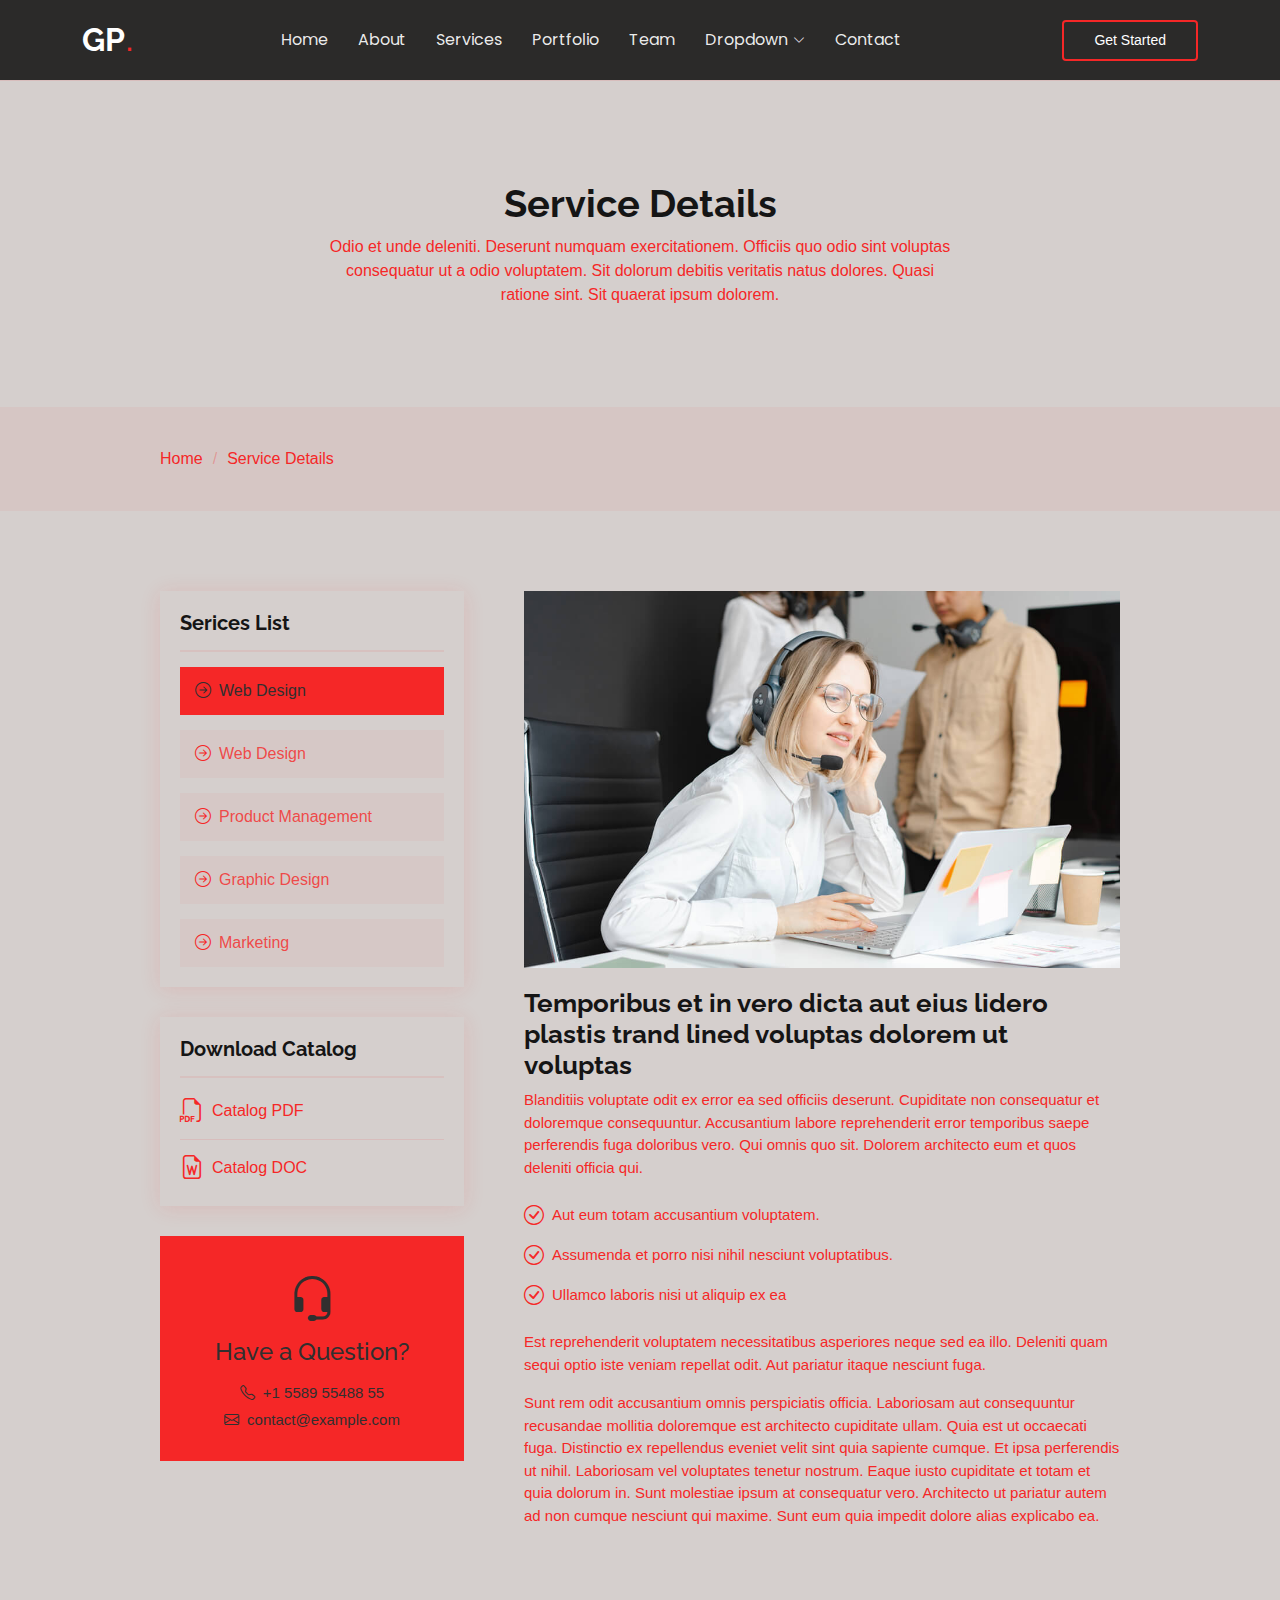
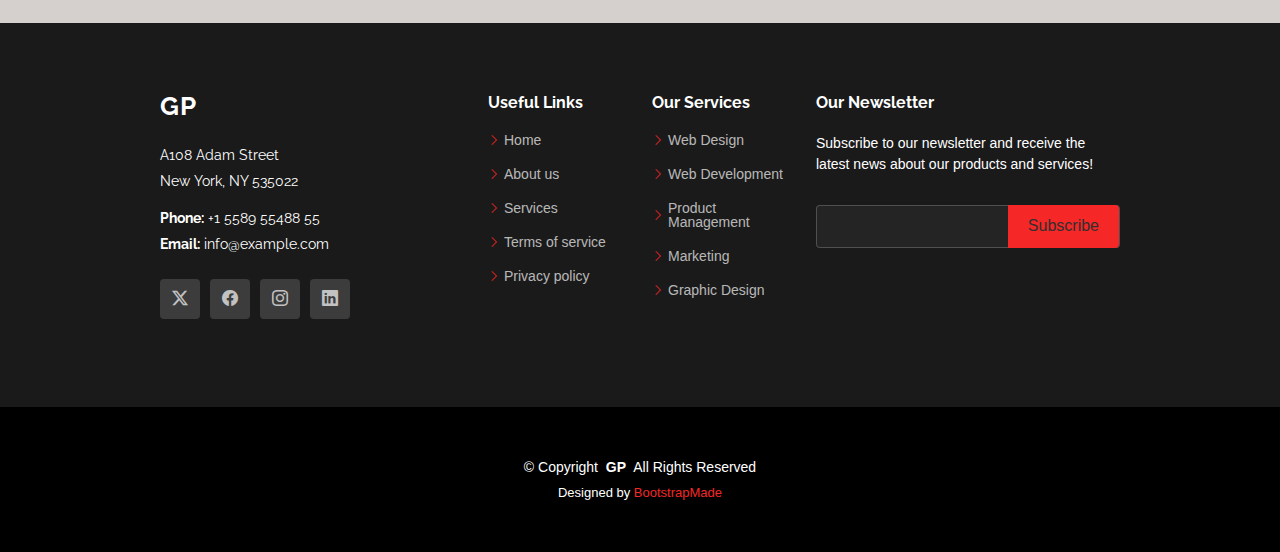
<file: service-details.html>
<!DOCTYPE html>
<html lang="en">

<head>
  <meta charset="utf-8">
  <meta content="width=device-width, initial-scale=1.0" name="viewport">
  <title>Service Details - Gp Bootstrap Template</title>
  <meta content="" name="description">
  <meta content="" name="keywords">

  <!-- Favicons -->
  <link href="assets/img/favicon.png" rel="icon">
  <link href="assets/img/apple-touch-icon.png" rel="apple-touch-icon">

  <!-- Fonts -->
  <link href="https://fonts.googleapis.com" rel="preconnect">
  <link href="https://fonts.gstatic.com" rel="preconnect" crossorigin>
  <link href="https://fonts.googleapis.com/css2?family=Roboto:ital,wght@0,100;0,300;0,400;0,500;0,700;0,900;1,100;1,300;1,400;1,500;1,700;1,900&family=Poppins:ital,wght@0,100;0,200;0,300;0,400;0,500;0,600;0,700;0,800;0,900;1,100;1,200;1,300;1,400;1,500;1,600;1,700;1,800;1,900&family=Raleway:ital,wght@0,100;0,200;0,300;0,400;0,500;0,600;0,700;0,800;0,900;1,100;1,200;1,300;1,400;1,500;1,600;1,700;1,800;1,900&display=swap" rel="stylesheet">

  <!-- Vendor CSS Files -->
  <link href="assets/vendor/bootstrap/css/bootstrap.min.css" rel="stylesheet">
  <link href="assets/vendor/bootstrap-icons/bootstrap-icons.css" rel="stylesheet">
  <link href="assets/vendor/aos/aos.css" rel="stylesheet">
  <link href="assets/vendor/swiper/swiper-bundle.min.css" rel="stylesheet">
  <link href="assets/vendor/glightbox/css/glightbox.min.css" rel="stylesheet">

  <!-- Main CSS File -->
  <link href="assets/css/main.css" rel="stylesheet">

  <!-- =======================================================
  * Template Name: Gp
  * Template URL: https://bootstrapmade.com/gp-free-multipurpose-html-bootstrap-template/
  * Updated: Jun 02 2024 with Bootstrap v5.3.3
  * Author: BootstrapMade.com
  * License: https://bootstrapmade.com/license/
  ======================================================== -->
</head>

<body class="service-details-page">

  <header id="header" class="header d-flex align-items-center position-relative">
    <div class="container-fluid container-xl position-relative d-flex align-items-center justify-content-between">

      <a href="index.html" class="logo d-flex align-items-center me-auto me-lg-0">
        <!-- Uncomment the line below if you also wish to use an image logo -->
        <!-- <img src="assets/img/logo.png" alt=""> -->
        <h1 class="sitename">GP</h1>
        <span>.</span>
      </a>

      <nav id="navmenu" class="navmenu">
        <ul>
          <li><a href="#hero" class="">Home<br></a></li>
          <li><a href="#about">About</a></li>
          <li><a href="#services">Services</a></li>
          <li><a href="#portfolio">Portfolio</a></li>
          <li><a href="#team">Team</a></li>
          <li class="dropdown"><a href="#"><span>Dropdown</span> <i class="bi bi-chevron-down toggle-dropdown"></i></a>
            <ul>
              <li><a href="#">Dropdown 1</a></li>
              <li class="dropdown"><a href="#"><span>Deep Dropdown</span> <i class="bi bi-chevron-down toggle-dropdown"></i></a>
                <ul>
                  <li><a href="#">Deep Dropdown 1</a></li>
                  <li><a href="#">Deep Dropdown 2</a></li>
                  <li><a href="#">Deep Dropdown 3</a></li>
                  <li><a href="#">Deep Dropdown 4</a></li>
                  <li><a href="#">Deep Dropdown 5</a></li>
                </ul>
              </li>
              <li><a href="#">Dropdown 2</a></li>
              <li><a href="#">Dropdown 3</a></li>
              <li><a href="#">Dropdown 4</a></li>
            </ul>
          </li>
          <li><a href="#contact">Contact</a></li>
        </ul>
        <i class="mobile-nav-toggle d-xl-none bi bi-list"></i>
      </nav>

      <a class="btn-getstarted" href="index.html#about">Get Started</a>

    </div>
  </header>

  <main class="main">

    <!-- Page Title -->
    <div class="page-title" data-aos="fade">
      <div class="heading">
        <div class="container">
          <div class="row d-flex justify-content-center text-center">
            <div class="col-lg-8">
              <h1>Service Details</h1>
              <p class="mb-0">Odio et unde deleniti. Deserunt numquam exercitationem. Officiis quo odio sint voluptas consequatur ut a odio voluptatem. Sit dolorum debitis veritatis natus dolores. Quasi ratione sint. Sit quaerat ipsum dolorem.</p>
            </div>
          </div>
        </div>
      </div>
      <nav class="breadcrumbs">
        <div class="container">
          <ol>
            <li><a href="index.html">Home</a></li>
            <li class="current">Service Details</li>
          </ol>
        </div>
      </nav>
    </div><!-- End Page Title -->

    <!-- Service Details Section -->
    <section id="service-details" class="service-details section">

      <div class="container">

        <div class="row gy-5">

          <div class="col-lg-4" data-aos="fade-up" data-aos-delay="100">

            <div class="service-box">
              <h4>Serices List</h4>
              <div class="services-list">
                <a href="#" class="active"><i class="bi bi-arrow-right-circle"></i><span>Web Design</span></a>
                <a href="#"><i class="bi bi-arrow-right-circle"></i><span>Web Design</span></a>
                <a href="#"><i class="bi bi-arrow-right-circle"></i><span>Product Management</span></a>
                <a href="#"><i class="bi bi-arrow-right-circle"></i><span>Graphic Design</span></a>
                <a href="#"><i class="bi bi-arrow-right-circle"></i><span>Marketing</span></a>
              </div>
            </div><!-- End Services List -->

            <div class="service-box">
              <h4>Download Catalog</h4>
              <div class="download-catalog">
                <a href="#"><i class="bi bi-filetype-pdf"></i><span>Catalog PDF</span></a>
                <a href="#"><i class="bi bi-file-earmark-word"></i><span>Catalog DOC</span></a>
              </div>
            </div><!-- End Services List -->

            <div class="help-box d-flex flex-column justify-content-center align-items-center">
              <i class="bi bi-headset help-icon"></i>
              <h4>Have a Question?</h4>
              <p class="d-flex align-items-center mt-2 mb-0"><i class="bi bi-telephone me-2"></i> <span>+1 5589 55488 55</span></p>
              <p class="d-flex align-items-center mt-1 mb-0"><i class="bi bi-envelope me-2"></i> <a href="mailto:contact@example.com">contact@example.com</a></p>
            </div>

          </div>

          <div class="col-lg-8 ps-lg-5" data-aos="fade-up" data-aos-delay="200">
            <img src="assets/img/services.jpg" alt="" class="img-fluid services-img">
            <h3>Temporibus et in vero dicta aut eius lidero plastis trand lined voluptas dolorem ut voluptas</h3>
            <p>
              Blanditiis voluptate odit ex error ea sed officiis deserunt. Cupiditate non consequatur et doloremque consequuntur. Accusantium labore reprehenderit error temporibus saepe perferendis fuga doloribus vero. Qui omnis quo sit. Dolorem architecto eum et quos deleniti officia qui.
            </p>
            <ul>
              <li><i class="bi bi-check-circle"></i> <span>Aut eum totam accusantium voluptatem.</span></li>
              <li><i class="bi bi-check-circle"></i> <span>Assumenda et porro nisi nihil nesciunt voluptatibus.</span></li>
              <li><i class="bi bi-check-circle"></i> <span>Ullamco laboris nisi ut aliquip ex ea</span></li>
            </ul>
            <p>
              Est reprehenderit voluptatem necessitatibus asperiores neque sed ea illo. Deleniti quam sequi optio iste veniam repellat odit. Aut pariatur itaque nesciunt fuga.
            </p>
            <p>
              Sunt rem odit accusantium omnis perspiciatis officia. Laboriosam aut consequuntur recusandae mollitia doloremque est architecto cupiditate ullam. Quia est ut occaecati fuga. Distinctio ex repellendus eveniet velit sint quia sapiente cumque. Et ipsa perferendis ut nihil. Laboriosam vel voluptates tenetur nostrum. Eaque iusto cupiditate et totam et quia dolorum in. Sunt molestiae ipsum at consequatur vero. Architecto ut pariatur autem ad non cumque nesciunt qui maxime. Sunt eum quia impedit dolore alias explicabo ea.
            </p>
          </div>

        </div>

      </div>

    </section><!-- /Service Details Section -->

  </main>

  <footer id="footer" class="footer">

    <div class="footer-top">
      <div class="container">
        <div class="row gy-4">
          <div class="col-lg-4 col-md-6 footer-about">
            <a href="index.html" class="logo d-flex align-items-center">
              <span class="sitename">GP</span>
            </a>
            <div class="footer-contact pt-3">
              <p>A108 Adam Street</p>
              <p>New York, NY 535022</p>
              <p class="mt-3"><strong>Phone:</strong> <span>+1 5589 55488 55</span></p>
              <p><strong>Email:</strong> <span>info@example.com</span></p>
            </div>
            <div class="social-links d-flex mt-4">
              <a href=""><i class="bi bi-twitter-x"></i></a>
              <a href=""><i class="bi bi-facebook"></i></a>
              <a href=""><i class="bi bi-instagram"></i></a>
              <a href=""><i class="bi bi-linkedin"></i></a>
            </div>
          </div>

          <div class="col-lg-2 col-md-3 footer-links">
            <h4>Useful Links</h4>
            <ul>
              <li><i class="bi bi-chevron-right"></i> <a href="#"> Home</a></li>
              <li><i class="bi bi-chevron-right"></i> <a href="#"> About us</a></li>
              <li><i class="bi bi-chevron-right"></i> <a href="#"> Services</a></li>
              <li><i class="bi bi-chevron-right"></i> <a href="#"> Terms of service</a></li>
              <li><i class="bi bi-chevron-right"></i> <a href="#"> Privacy policy</a></li>
            </ul>
          </div>

          <div class="col-lg-2 col-md-3 footer-links">
            <h4>Our Services</h4>
            <ul>
              <li><i class="bi bi-chevron-right"></i> <a href="#"> Web Design</a></li>
              <li><i class="bi bi-chevron-right"></i> <a href="#"> Web Development</a></li>
              <li><i class="bi bi-chevron-right"></i> <a href="#"> Product Management</a></li>
              <li><i class="bi bi-chevron-right"></i> <a href="#"> Marketing</a></li>
              <li><i class="bi bi-chevron-right"></i> <a href="#"> Graphic Design</a></li>
            </ul>
          </div>

          <div class="col-lg-4 col-md-12 footer-newsletter">
            <h4>Our Newsletter</h4>
            <p>Subscribe to our newsletter and receive the latest news about our products and services!</p>
            <form action="forms/newsletter.php" method="post" class="php-email-form">
              <div class="newsletter-form"><input type="email" name="email"><input type="submit" value="Subscribe"></div>
              <div class="loading">Loading</div>
              <div class="error-message"></div>
              <div class="sent-message">Your subscription request has been sent. Thank you!</div>
            </form>
          </div>

        </div>
      </div>
    </div>

    <div class="copyright">
      <div class="container text-center">
        <p>© <span>Copyright</span> <strong class="px-1 sitename">GP</strong> <span>All Rights Reserved</span></p>
        <div class="credits">
          <!-- All the links in the footer should remain intact. -->
          <!-- You can delete the links only if you've purchased the pro version. -->
          <!-- Licensing information: https://bootstrapmade.com/license/ -->
          <!-- Purchase the pro version with working PHP/AJAX contact form: [buy-url] -->
          Designed by <a href="https://bootstrapmade.com/">BootstrapMade</a>
        </div>
      </div>
    </div>

  </footer>

  <!-- Scroll Top -->
  <a href="#" id="scroll-top" class="scroll-top d-flex align-items-center justify-content-center"><i class="bi bi-arrow-up-short"></i></a>

  <!-- Preloader -->
  <div id="preloader"></div>

  <!-- Vendor JS Files -->
  <script src="assets/vendor/bootstrap/js/bootstrap.bundle.min.js"></script>
  <script src="assets/vendor/php-email-form/validate.js"></script>
  <script src="assets/vendor/aos/aos.js"></script>
  <script src="assets/vendor/swiper/swiper-bundle.min.js"></script>
  <script src="assets/vendor/glightbox/js/glightbox.min.js"></script>
  <script src="assets/vendor/imagesloaded/imagesloaded.pkgd.min.js"></script>
  <script src="assets/vendor/isotope-layout/isotope.pkgd.min.js"></script>
  <script src="assets/vendor/purecounter/purecounter_vanilla.js"></script>

  <!-- Main JS File -->
  <script src="assets/js/main.js"></script>

</body>

</html>
</file>
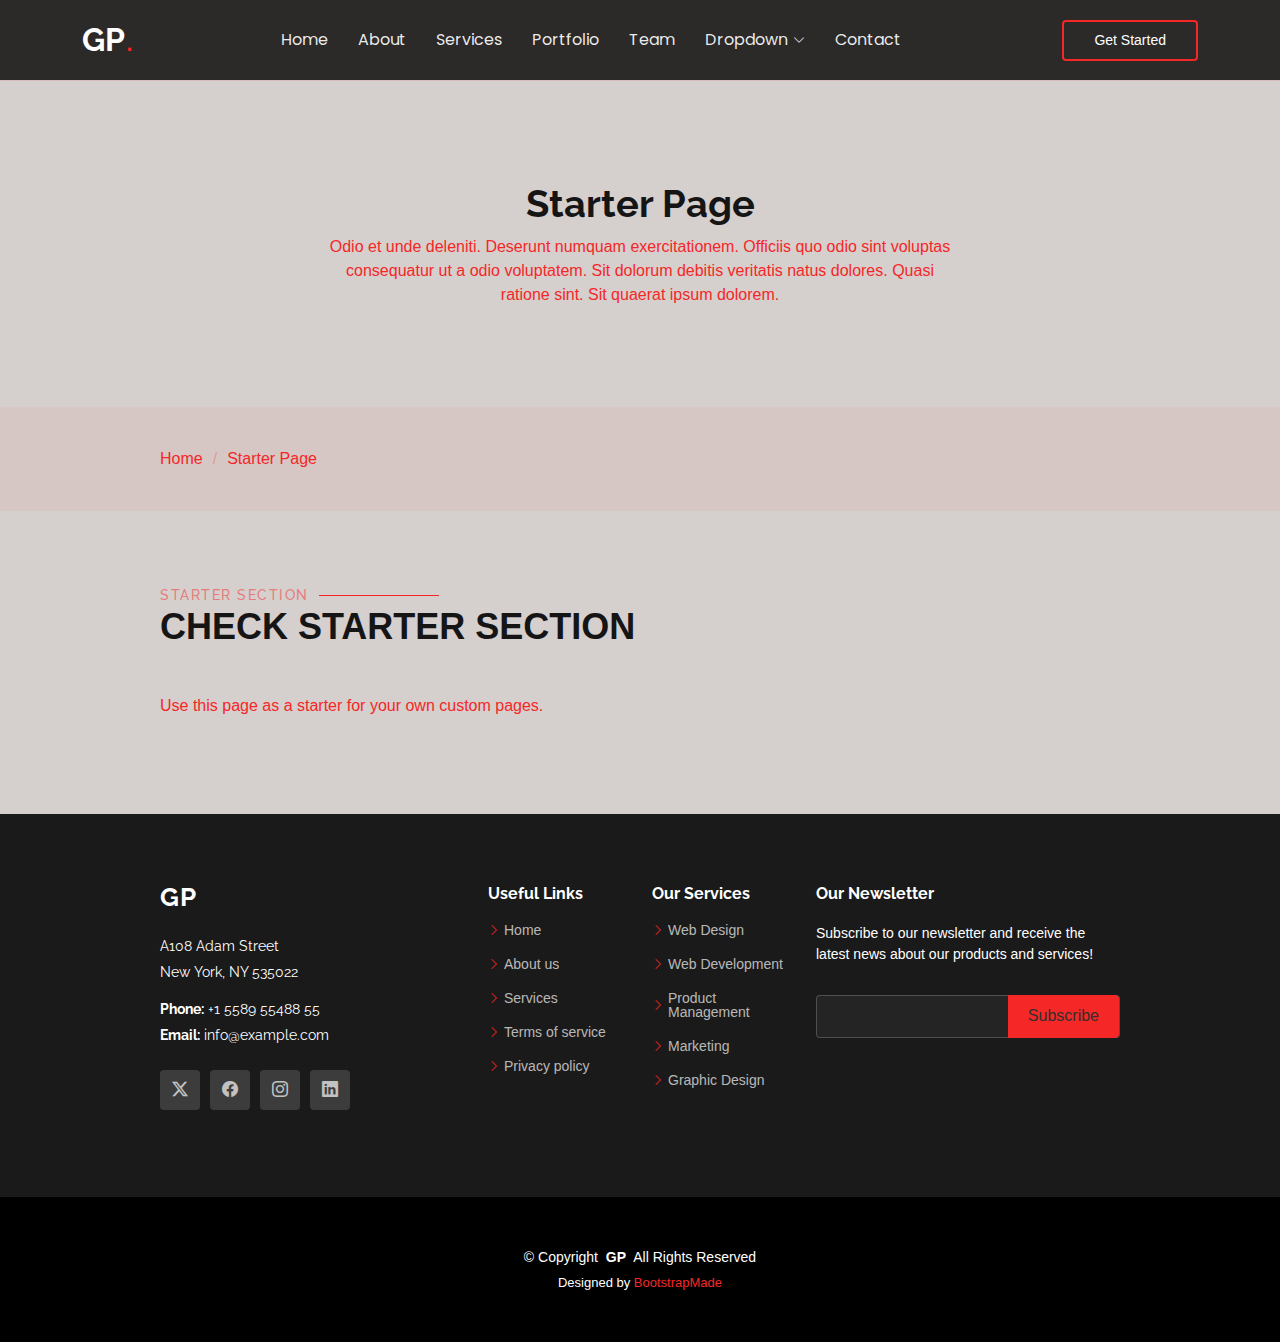
<file: starter-page.html>
<!DOCTYPE html>
<html lang="en">

<head>
  <meta charset="utf-8">
  <meta content="width=device-width, initial-scale=1.0" name="viewport">
  <title>Starter Page - Gp Bootstrap Template</title>
  <meta content="" name="description">
  <meta content="" name="keywords">

  <!-- Favicons -->
  <link href="assets/img/favicon.png" rel="icon">
  <link href="assets/img/apple-touch-icon.png" rel="apple-touch-icon">

  <!-- Fonts -->
  <link href="https://fonts.googleapis.com" rel="preconnect">
  <link href="https://fonts.gstatic.com" rel="preconnect" crossorigin>
  <link href="https://fonts.googleapis.com/css2?family=Roboto:ital,wght@0,100;0,300;0,400;0,500;0,700;0,900;1,100;1,300;1,400;1,500;1,700;1,900&family=Poppins:ital,wght@0,100;0,200;0,300;0,400;0,500;0,600;0,700;0,800;0,900;1,100;1,200;1,300;1,400;1,500;1,600;1,700;1,800;1,900&family=Raleway:ital,wght@0,100;0,200;0,300;0,400;0,500;0,600;0,700;0,800;0,900;1,100;1,200;1,300;1,400;1,500;1,600;1,700;1,800;1,900&display=swap" rel="stylesheet">

  <!-- Vendor CSS Files -->
  <link href="assets/vendor/bootstrap/css/bootstrap.min.css" rel="stylesheet">
  <link href="assets/vendor/bootstrap-icons/bootstrap-icons.css" rel="stylesheet">
  <link href="assets/vendor/aos/aos.css" rel="stylesheet">
  <link href="assets/vendor/swiper/swiper-bundle.min.css" rel="stylesheet">
  <link href="assets/vendor/glightbox/css/glightbox.min.css" rel="stylesheet">

  <!-- Main CSS File -->
  <link href="assets/css/main.css" rel="stylesheet">

  <!-- =======================================================
  * Template Name: Gp
  * Template URL: https://bootstrapmade.com/gp-free-multipurpose-html-bootstrap-template/
  * Updated: Jun 02 2024 with Bootstrap v5.3.3
  * Author: BootstrapMade.com
  * License: https://bootstrapmade.com/license/
  ======================================================== -->
</head>

<body class="starter-page-page">

  <header id="header" class="header d-flex align-items-center position-relative">
    <div class="container-fluid container-xl position-relative d-flex align-items-center justify-content-between">

      <a href="index.html" class="logo d-flex align-items-center me-auto me-lg-0">
        <!-- Uncomment the line below if you also wish to use an image logo -->
        <!-- <img src="assets/img/logo.png" alt=""> -->
        <h1 class="sitename">GP</h1>
        <span>.</span>
      </a>

      <nav id="navmenu" class="navmenu">
        <ul>
          <li><a href="#hero" class="">Home<br></a></li>
          <li><a href="#about">About</a></li>
          <li><a href="#services">Services</a></li>
          <li><a href="#portfolio">Portfolio</a></li>
          <li><a href="#team">Team</a></li>
          <li class="dropdown"><a href="#"><span>Dropdown</span> <i class="bi bi-chevron-down toggle-dropdown"></i></a>
            <ul>
              <li><a href="#">Dropdown 1</a></li>
              <li class="dropdown"><a href="#"><span>Deep Dropdown</span> <i class="bi bi-chevron-down toggle-dropdown"></i></a>
                <ul>
                  <li><a href="#">Deep Dropdown 1</a></li>
                  <li><a href="#">Deep Dropdown 2</a></li>
                  <li><a href="#">Deep Dropdown 3</a></li>
                  <li><a href="#">Deep Dropdown 4</a></li>
                  <li><a href="#">Deep Dropdown 5</a></li>
                </ul>
              </li>
              <li><a href="#">Dropdown 2</a></li>
              <li><a href="#">Dropdown 3</a></li>
              <li><a href="#">Dropdown 4</a></li>
            </ul>
          </li>
          <li><a href="#contact">Contact</a></li>
        </ul>
        <i class="mobile-nav-toggle d-xl-none bi bi-list"></i>
      </nav>

      <a class="btn-getstarted" href="index.html#about">Get Started</a>

    </div>
  </header>

  <main class="main">

    <!-- Page Title -->
    <div class="page-title" data-aos="fade">
      <div class="heading">
        <div class="container">
          <div class="row d-flex justify-content-center text-center">
            <div class="col-lg-8">
              <h1>Starter Page</h1>
              <p class="mb-0">Odio et unde deleniti. Deserunt numquam exercitationem. Officiis quo odio sint voluptas consequatur ut a odio voluptatem. Sit dolorum debitis veritatis natus dolores. Quasi ratione sint. Sit quaerat ipsum dolorem.</p>
            </div>
          </div>
        </div>
      </div>
      <nav class="breadcrumbs">
        <div class="container">
          <ol>
            <li><a href="index.html">Home</a></li>
            <li class="current">Starter Page</li>
          </ol>
        </div>
      </nav>
    </div><!-- End Page Title -->

    <!-- Starter Section Section -->
    <section id="starter-section" class="starter-section section">

      <!-- Section Title -->
      <div class="container section-title" data-aos="fade-up">
        <h2>Starter Section</h2>
        <p>Check Starter Section<br></p>
      </div><!-- End Section Title -->

      <div class="container" data-aos="fade-up">
        <p>Use this page as a starter for your own custom pages.</p>
      </div>

    </section><!-- /Starter Section Section -->

  </main>

  <footer id="footer" class="footer">

    <div class="footer-top">
      <div class="container">
        <div class="row gy-4">
          <div class="col-lg-4 col-md-6 footer-about">
            <a href="index.html" class="logo d-flex align-items-center">
              <span class="sitename">GP</span>
            </a>
            <div class="footer-contact pt-3">
              <p>A108 Adam Street</p>
              <p>New York, NY 535022</p>
              <p class="mt-3"><strong>Phone:</strong> <span>+1 5589 55488 55</span></p>
              <p><strong>Email:</strong> <span>info@example.com</span></p>
            </div>
            <div class="social-links d-flex mt-4">
              <a href=""><i class="bi bi-twitter-x"></i></a>
              <a href=""><i class="bi bi-facebook"></i></a>
              <a href=""><i class="bi bi-instagram"></i></a>
              <a href=""><i class="bi bi-linkedin"></i></a>
            </div>
          </div>

          <div class="col-lg-2 col-md-3 footer-links">
            <h4>Useful Links</h4>
            <ul>
              <li><i class="bi bi-chevron-right"></i> <a href="#"> Home</a></li>
              <li><i class="bi bi-chevron-right"></i> <a href="#"> About us</a></li>
              <li><i class="bi bi-chevron-right"></i> <a href="#"> Services</a></li>
              <li><i class="bi bi-chevron-right"></i> <a href="#"> Terms of service</a></li>
              <li><i class="bi bi-chevron-right"></i> <a href="#"> Privacy policy</a></li>
            </ul>
          </div>

          <div class="col-lg-2 col-md-3 footer-links">
            <h4>Our Services</h4>
            <ul>
              <li><i class="bi bi-chevron-right"></i> <a href="#"> Web Design</a></li>
              <li><i class="bi bi-chevron-right"></i> <a href="#"> Web Development</a></li>
              <li><i class="bi bi-chevron-right"></i> <a href="#"> Product Management</a></li>
              <li><i class="bi bi-chevron-right"></i> <a href="#"> Marketing</a></li>
              <li><i class="bi bi-chevron-right"></i> <a href="#"> Graphic Design</a></li>
            </ul>
          </div>

          <div class="col-lg-4 col-md-12 footer-newsletter">
            <h4>Our Newsletter</h4>
            <p>Subscribe to our newsletter and receive the latest news about our products and services!</p>
            <form action="forms/newsletter.php" method="post" class="php-email-form">
              <div class="newsletter-form"><input type="email" name="email"><input type="submit" value="Subscribe"></div>
              <div class="loading">Loading</div>
              <div class="error-message"></div>
              <div class="sent-message">Your subscription request has been sent. Thank you!</div>
            </form>
          </div>

        </div>
      </div>
    </div>

    <div class="copyright">
      <div class="container text-center">
        <p>© <span>Copyright</span> <strong class="px-1 sitename">GP</strong> <span>All Rights Reserved</span></p>
        <div class="credits">
          <!-- All the links in the footer should remain intact. -->
          <!-- You can delete the links only if you've purchased the pro version. -->
          <!-- Licensing information: https://bootstrapmade.com/license/ -->
          <!-- Purchase the pro version with working PHP/AJAX contact form: [buy-url] -->
          Designed by <a href="https://bootstrapmade.com/">BootstrapMade</a>
        </div>
      </div>
    </div>

  </footer>

  <!-- Scroll Top -->
  <a href="#" id="scroll-top" class="scroll-top d-flex align-items-center justify-content-center"><i class="bi bi-arrow-up-short"></i></a>

  <!-- Preloader -->
  <div id="preloader"></div>

  <!-- Vendor JS Files -->
  <script src="assets/vendor/bootstrap/js/bootstrap.bundle.min.js"></script>
  <script src="assets/vendor/php-email-form/validate.js"></script>
  <script src="assets/vendor/aos/aos.js"></script>
  <script src="assets/vendor/swiper/swiper-bundle.min.js"></script>
  <script src="assets/vendor/glightbox/js/glightbox.min.js"></script>
  <script src="assets/vendor/imagesloaded/imagesloaded.pkgd.min.js"></script>
  <script src="assets/vendor/isotope-layout/isotope.pkgd.min.js"></script>
  <script src="assets/vendor/purecounter/purecounter_vanilla.js"></script>

  <!-- Main JS File -->
  <script src="assets/js/main.js"></script>

</body>

</html>
</file>
<file: assets/css/main.css>
:root {
  --default-font: "Roboto", system-ui, -apple-system, "Segoe UI", Roboto, "Helvetica Neue", Arial, "Noto Sans", "Liberation Sans", sans-serif, "Apple Color Emoji", "Segoe UI Emoji", "Segoe UI Symbol", "Noto Color Emoji";
  --heading-font: "Raleway", sans-serif;
  --nav-font: "Poppins", sans-serif;
}

/* Global Colors */
:root {
  /* Background Color - This color is applied to the background of the entire website as well as individual sections. */
  --background-color: #D5CFCD;

  /* Default Color - This is the default color used for the majority of the text content. */
  --default-color: #f52727;

  /* Heading Color - This color is used for titles, headings and secondary elements. */
  --heading-color: #151515;

  /* Accent Color - This is the main accent color that represents your brand on the website. It's used for buttons, links, and other elements that need to stand out. */
  --accent-color: #f52727;

  /* Contrast Color - This is a color used for text when the background color is one of the heading, accent, or default colors. Its purpose is to ensure proper contrast and readability when placed over these more dominant colors. */
  --contrast-color: #312f2f;
}

/* Nav Menu Colors */
:root {
  /* Nav Color - This is the default color of the main navmenu links. */
  --nav-color: rgba(255, 255, 255, 0.905);

  /* Nav Hover Color - This color is applied to main navmenu links when they are hovered over. */
  --nav-hover-color: #f52727;

  /* Nav Dropdown Background Color - This color is used as the background for dropdown boxes that appear when hovering over primary navigation items. */
  --nav-dropdown-background-color: #ffffff;

  /* Nav Dropdown Color - This color is used for navigation links of the dropdown items in the navigation menu. */
  --nav-dropdown-color: #212529;

  /* Nav Dropdown Hover Color - Similar to --nav-hover-color, this color is applied to dropdown navigation links when they are hovered over. */
  --nav-dropdown-hover-color: #D5CFCD;
}

/* Template Custom Colors */
:root {
  --footer-background-color: #000000;
}

/* Smooth scroll */
:root {
  scroll-behavior: smooth;
}

/*--------------------------------------------------------------
# General
--------------------------------------------------------------*/
body {
  color: var(--default-color);
  background-color: var(--background-color);
  font-family: var(--default-font);
}

a {
  color: var(--accent-color);
  text-decoration: none;
  transition: 0.3s;
}

a:hover {
  color: color-mix(in srgb, var(--accent-color), transparent 25%);
  text-decoration: none;
}

h1,
h2,
h3,
h4,
h5,
h6 {
  color: var(--heading-color);
  font-family: var(--heading-font);
}

/*--------------------------------------------------------------
# Global Header
--------------------------------------------------------------*/
.header {
  --background-color: rgba(0, 0, 0, 0.8);
  --heading-color: #ffffff;
  --contrast-color: #ffffff;
  color: var(--default-color);
  background-color: var(--background-color);
  padding: 10px 0;
  transition: all 0.5s;
  z-index: 997;
}

.header .logo {
  line-height: 1;
}

.header .logo img {
  max-height: 36px;
  margin-right: 8px;
}

.header .logo h1 {
  font-size: 32px;
  margin: 0;
  font-weight: 700;
  color: var(--heading-color);
}

.header .logo span {
  color: var(--accent-color);
  font-size: 32px;
}

.header .btn-getstarted,
.header .btn-getstarted:focus {
  color: var(--contrast-color);
  font-size: 14px;
  padding: 8px 30px;
  margin: 0 0 0 30px;
  border-radius: 4px;
  transition: 0.3s;
  border: 2px solid var(--accent-color);
}

.header .btn-getstarted:hover,
.header .btn-getstarted:focus:hover {
  color: var(--default-color);
  background: var(--accent-color);
}

@media (max-width: 1200px) {
  .header .logo {
    order: 1;
  }

  .header .btn-getstarted {
    order: 2;
    margin: 0 15px 0 0;
    padding: 6px 15px;
  }

  .header .navmenu {
    order: 3;
  }
}

.scrolled .header {
  box-shadow: 0px 0 18px color-mix(in srgb, var(--default-color), transparent 85%);
}

/* Index Page Header
------------------------------*/
.index-page .header {
  --background-color: rgba(0, 0, 0, 0);
}

/* Index Page Header on Scroll
------------------------------*/
.index-page.scrolled .header {
  --background-color: rgba(0, 0, 0, 0.8);
}

/*--------------------------------------------------------------
# Navigation Menu
--------------------------------------------------------------*/
/* Navmenu - Desktop */
@media (min-width: 1200px) {
  .navmenu {
    padding: 0;
  }

  .navmenu ul {
    margin: 0;
    padding: 0;
    display: flex;
    list-style: none;
    align-items: center;
  }

  .navmenu li {
    position: relative;
  }

  .navmenu a,
  .navmenu a:focus {
    color: var(--nav-color);
    padding: 18px 15px;
    font-size: 16px;
    font-family: var(--nav-font);
    font-weight: 400;
    display: flex;
    align-items: center;
    justify-content: space-between;
    white-space: nowrap;
    transition: 0.3s;
  }

  .navmenu a i,
  .navmenu a:focus i {
    font-size: 12px;
    line-height: 0;
    margin-left: 5px;
    transition: 0.3s;
  }

  .navmenu li:last-child a {
    padding-right: 0;
  }

  .navmenu li:hover>a,
  .navmenu .active,
  .navmenu .active:focus {
    color: var(--nav-hover-color);
  }

  .navmenu .dropdown ul {
    margin: 0;
    padding: 10px 0;
    background: var(--nav-dropdown-background-color);
    display: block;
    position: absolute;
    visibility: hidden;
    left: 14px;
    top: 130%;
    opacity: 0;
    transition: 0.3s;
    border-radius: 0;
    z-index: 99;
    box-shadow: 0px 0px 30px color-mix(in srgb, var(--default-color), transparent 85%);
  }

  .navmenu .dropdown ul li {
    min-width: 200px;
  }

  .navmenu .dropdown ul a {
    padding: 10px 20px;
    font-size: 15px;
    text-transform: none;
    color: var(--nav-dropdown-color);
  }

  .navmenu .dropdown ul a i {
    font-size: 12px;
  }

  .navmenu .dropdown ul a:hover,
  .navmenu .dropdown ul .active:hover,
  .navmenu .dropdown ul li:hover>a {
    background-color: var(--nav-dropdown-hover-color);
  }

  .navmenu .dropdown:hover>ul {
    opacity: 1;
    top: 100%;
    visibility: visible;
  }

  .navmenu .dropdown .dropdown ul {
    top: 0;
    left: -90%;
    visibility: hidden;
  }

  .navmenu .dropdown .dropdown:hover>ul {
    opacity: 1;
    top: 0;
    left: -100%;
    visibility: visible;
  }
}

/* Navmenu - Mobile */
@media (max-width: 1199px) {
  .mobile-nav-toggle {
    color: var(--nav-color);
    font-size: 28px;
    line-height: 0;
    margin-right: 10px;
    cursor: pointer;
    transition: color 0.3s;
  }

  .navmenu {
    padding: 0;
    z-index: 9997;
  }

  .navmenu ul {
    display: none;
    position: absolute;
    inset: 60px 20px 20px 20px;
    padding: 10px 0;
    margin: 0;
    border-radius: 6px;
    background-color: var(--nav-dropdown-background-color);
    overflow-y: auto;
    transition: 0.3s;
    z-index: 9998;
    box-shadow: 0px 0px 30px color-mix(in srgb, var(--default-color), transparent 90%);
  }

  .navmenu a,
  .navmenu a:focus {
    color: var(--nav-dropdown-color);
    padding: 10px 20px;
    font-family: var(--nav-font);
    font-size: 17px;
    font-weight: 500;
    display: flex;
    align-items: center;
    justify-content: space-between;
    white-space: nowrap;
    transition: 0.3s;
  }

  .navmenu a i,
  .navmenu a:focus i {
    font-size: 12px;
    line-height: 0;
    margin-left: 5px;
    width: 30px;
    height: 30px;
    display: flex;
    align-items: center;
    justify-content: center;
    border-radius: 50%;
    transition: 0.3s;
    background-color: color-mix(in srgb, var(--accent-color), white 90%);
  }

  .navmenu a i:hover,
  .navmenu a:focus i:hover {
    background-color: color-mix(in srgb, var(--accent-color), white 90%);
  }

  .navmenu a:hover,
  .navmenu .active,
  .navmenu .active:focus {
    background-color: var(--nav-dropdown-hover-color);
  }

  .navmenu .active i,
  .navmenu .active:focus i {
    transform: rotate(180deg);
  }

  .navmenu .dropdown ul {
    position: static;
    display: none;
    z-index: 99;
    padding: 10px 0;
    margin: 10px 20px;
    background-color: var(--nav-dropdown-background-color);
    border: 1px solid color-mix(in srgb, var(--default-color), transparent 90%);
    box-shadow: none;
    transition: all 0.5s ease-in-out;
  }

  .navmenu .dropdown ul ul {
    background-color: rgba(33, 37, 41, 0.1);
  }

  .navmenu .dropdown>.dropdown-active {
    display: block;
    background-color: rgba(33, 37, 41, 0.03);
  }

  .mobile-nav-active {
    overflow: hidden;
  }

  .mobile-nav-active .mobile-nav-toggle {
    color: #fff;
    position: absolute;
    font-size: 32px;
    top: 15px;
    right: 15px;
    margin-right: 0;
    z-index: 9999;
  }

  .mobile-nav-active .navmenu {
    position: fixed;
    overflow: hidden;
    inset: 0;
    background: rgba(33, 37, 41, 0.8);
    transition: 0.3s;
  }

  .mobile-nav-active .navmenu>ul {
    display: block;
  }
}

/*--------------------------------------------------------------
# Global Footer
--------------------------------------------------------------*/
.footer {
  --background-color: var(--footer-background-color);
  --default-color: #ffffff;
  --heading-color: #ffffff;
  color: var(--default-color);
  background-color: var(--background-color);
  font-size: 14px;
  position: relative;
}

.footer .footer-top {
  padding: 50px 0;
  background-color: color-mix(in srgb, var(--footer-background-color) 90%, white 10%);
}

.footer .footer-about .logo {
  line-height: 1;
  margin-bottom: 10px;
}

.footer .footer-about .logo img {
  max-height: 40px;
  margin-right: 6px;
}

.footer .footer-about .logo span {
  font-size: 26px;
  font-weight: 700;
  letter-spacing: 1px;
  font-family: var(--heading-font);
  color: var(--heading-color);
}

.footer .footer-about p {
  font-size: 14px;
  font-family: var(--heading-font);
}

.footer .social-links a {
  color: color-mix(in srgb, var(--default-color), transparent 30%);
  background-color: color-mix(in srgb, var(--default-color) 5%, white 10%);
  display: flex;
  align-items: center;
  justify-content: center;
  width: 40px;
  height: 40px;
  border-radius: 4px;
  font-size: 16px;
  margin-right: 10px;
  transition: 0.3s;
}

.footer .social-links a:hover {
  color: var(--contrast-color);
  background-color: var(--accent-color);
}

.footer h4 {
  font-size: 16px;
  font-weight: bold;
  position: relative;
  padding-bottom: 12px;
}

.footer .footer-links {
  margin-bottom: 30px;
}

.footer .footer-links ul {
  list-style: none;
  padding: 0;
  margin: 0;
}

.footer .footer-links ul i {
  margin-right: 4px;
  font-size: 12px;
  line-height: 0;
  color: var(--accent-color);
}

.footer .footer-links ul li {
  padding: 10px 0;
  display: flex;
  align-items: center;
}

.footer .footer-links ul li:first-child {
  padding-top: 0;
}

.footer .footer-links ul a {
  color: color-mix(in srgb, var(--default-color), transparent 30%);
  display: inline-block;
  line-height: 1;
}

.footer .footer-links ul a:hover {
  color: var(--accent-color);
}

.footer .footer-contact p {
  margin-bottom: 5px;
}

.footer .footer-newsletter .newsletter-form {
  margin-top: 30px;
  padding: 6px 8px;
  position: relative;
  border-radius: 4px;
  border: 1px solid color-mix(in srgb, var(--default-color), transparent 80%);
  display: flex;
  background-color: color-mix(in srgb, var(--footer-background-color) 90%, white 15%);
  transition: 0.3s;
}

.footer .footer-newsletter .newsletter-form:focus-within {
  border-color: var(--accent-color);
}

.footer .footer-newsletter .newsletter-form input[type=email] {
  border: 0;
  padding: 4px;
  width: 100%;
  background-color: color-mix(in srgb, var(--footer-background-color) 90%, white 15%);
  color: var(--default-color);
}

.footer .footer-newsletter .newsletter-form input[type=email]:focus-visible {
  outline: none;
}

.footer .footer-newsletter .newsletter-form input[type=submit] {
  border: 0;
  font-size: 16px;
  padding: 0 20px;
  margin: -7px -8px -7px 0;
  background: var(--accent-color);
  color: var(--contrast-color);
  transition: 0.3s;
  border-radius: 0 4px 4px 0;
}

.footer .footer-newsletter .newsletter-form input[type=submit]:hover {
  background: color-mix(in srgb, var(--accent-color), transparent 20%);
}

.footer .footer-newsletter .error-message {
  display: none;
  background: #df1529;
  color: #ffffff;
  text-align: left;
  padding: 15px;
  margin-top: 10px;
  font-weight: 600;
  border-radius: 4px;
}

.footer .footer-newsletter .sent-message {
  display: none;
  color: #ffffff;
  background: #059652;
  text-align: center;
  padding: 15px;
  margin-top: 10px;
  font-weight: 600;
  border-radius: 4px;
}

.footer .footer-newsletter .loading {
  display: none;
  background: var(--background-color);
  text-align: center;
  padding: 15px;
  margin-top: 10px;
}

.footer .footer-newsletter .loading:before {
  content: "";
  display: inline-block;
  border-radius: 50%;
  width: 24px;
  height: 24px;
  margin: 0 10px -6px 0;
  border: 3px solid var(--accent-color);
  border-top-color: var(--background-color);
  animation: subscription-loading 1s linear infinite;
}

@keyframes subscription-loading {
  0% {
    transform: rotate(0deg);
  }

  100% {
    transform: rotate(360deg);
  }
}

.footer .copyright {
  padding: 30px 0;
}

.footer .copyright p {
  margin-bottom: 0;
}

.footer .credits {
  margin-top: 5px;
  font-size: 13px;
}

/*--------------------------------------------------------------
# Preloader
--------------------------------------------------------------*/
#preloader {
  position: fixed;
  inset: 0;
  z-index: 999999;
  overflow: hidden;
  background: #000;
  transition: all 0.6s ease-out;
}

#preloader:before {
  content: "";
  position: fixed;
  top: calc(50% - 30px);
  left: calc(50% - 30px);
  border: 6px solid #ffffff;
  border-color: var(--accent-color) transparent var(--accent-color) transparent;
  border-radius: 50%;
  width: 60px;
  height: 60px;
  animation: animate-preloader 1.5s linear infinite;
}

@keyframes animate-preloader {
  0% {
    transform: rotate(0deg);
  }

  100% {
    transform: rotate(360deg);
  }
}

/*--------------------------------------------------------------
# Scroll Top Button
--------------------------------------------------------------*/
.scroll-top {
  position: fixed;
  visibility: hidden;
  opacity: 0;
  right: 15px;
  bottom: 15px;
  z-index: 99999;
  background-color: var(--accent-color);
  width: 40px;
  height: 40px;
  border-radius: 4px;
  transition: all 0.4s;
}

.scroll-top i {
  font-size: 24px;
  color: var(--contrast-color);
  line-height: 0;
}

.scroll-top:hover {
  background-color: color-mix(in srgb, var(--accent-color), transparent 20%);
  color: var(--contrast-color);
}

.scroll-top.active {
  visibility: visible;
  opacity: 1;
}

/*--------------------------------------------------------------
# Disable aos animation delay on mobile devices
--------------------------------------------------------------*/
@media screen and (max-width: 768px) {
  [data-aos-delay] {
    transition-delay: 0 !important;
  }
}

/*--------------------------------------------------------------
# Global Page Titles & Breadcrumbs
--------------------------------------------------------------*/
.page-title {
  color: var(--default-color);
  background-color: var(--background-color);
  position: relative;
}

.page-title .heading {
  padding: 80px 0;
  border-top: 1px solid color-mix(in srgb, var(--default-color), transparent 90%);
}

.page-title .heading h1 {
  font-size: 38px;
  font-weight: 700;
}

.page-title nav {
  background-color: color-mix(in srgb, var(--default-color), transparent 95%);
  padding: 20px 0;
}

.page-title nav ol {
  display: flex;
  flex-wrap: wrap;
  list-style: none;
  margin: 0;
  padding: 0;
  font-size: 16px;
  font-weight: 400;
}

.page-title nav ol li+li {
  padding-left: 10px;
}

.page-title nav ol li+li::before {
  content: "/";
  display: inline-block;
  padding-right: 10px;
  color: color-mix(in srgb, var(--default-color), transparent 70%);
}

/*--------------------------------------------------------------
# Global Sections
--------------------------------------------------------------*/
section,
.section {
  color: var(--default-color);
  background-color: var(--background-color);
  padding: 60px 0;
  scroll-margin-top: 80px;
  overflow: clip;
}

@media (max-width: 1199px) {

  section,
  .section {
    scroll-margin-top: 58px;
  }
}

/*--------------------------------------------------------------
# Global Section Titles
--------------------------------------------------------------*/
.section-title {
  padding-bottom: 60px;
  position: relative;
}

.section-title h2 {
  font-size: 14px;
  font-weight: 500;
  padding: 0;
  line-height: 1px;
  margin: 0;
  letter-spacing: 1.5px;
  text-transform: uppercase;
  color: color-mix(in srgb, var(--default-color), transparent 50%);
  position: relative;
}

.section-title h2::after {
  content: "";
  width: 120px;
  height: 1px;
  display: inline-block;
  background: var(--accent-color);
  margin: 4px 10px;
}

.section-title p {
  color: var(--heading-color);
  margin: 0;
  font-size: 36px;
  font-weight: 700;
  text-transform: uppercase;
}

/*--------------------------------------------------------------
# Hero Section
--------------------------------------------------------------*/
.hero {
  --default-color: #ffffff;
  --background-color: #000000;
  --heading-color: #ffffff;
  width: 100%;
  min-height: 100vh;
  position: relative;
  padding: 120px 0 80px 0;
  display: flex;
  align-items: center;
  justify-content: center;
}

.hero img {
  position: absolute;
  inset: 0;
  display: block;
  width: 100%;
  height: 100%;
  object-fit: cover;
  z-index: 1;
}

.hero:before {
  content: "";
  background: color-mix(in srgb, var(--background-color), transparent 30%);
  position: absolute;
  inset: 0;
  z-index: 2;
}

.hero .container {
  position: relative;
  z-index: 3;
}

.hero h2 {
  margin: 0;
  font-size: 56px;
  font-weight: 700;
  font-family: var(--nav-font);
}

.hero h2 span {
  color: var(--accent-color);
}

.hero p {
  margin: 10px 0 0 0;
  font-size: 24px;
  color: color-mix(in srgb, var(--default-color), transparent 30%);
}

.hero .icon-box {
  padding: 30px 20px;
  transition: ease-in-out 0.3s;
  border: 1px solid color-mix(in srgb, var(--default-color), transparent 70%);
  height: 100%;
  text-align: center;
  display: flex;
  flex-direction: column;
  align-items: center;
  justify-content: center;
}

.hero .icon-box i {
  font-size: 32px;
  line-height: 1;
  color: var(--accent-color);
}

.hero .icon-box h3 {
  font-weight: 700;
  margin: 10px 0 0 0;
  padding: 0;
  line-height: 1;
  font-size: 20px;
  line-height: 26px;
}

.hero .icon-box h3 a {
  color: color-mix(in srgb, var(--default-color), transparent 20%);
  transition: ease-in-out 0.3s;
}

.hero .icon-box:hover {
  border-color: var(--accent-color);
}

.hero .icon-box:hover h3 a {
  color: var(--accent-color);
}

@media (max-width: 768px) {
  .hero h2 {
    font-size: 32px;
  }

  .hero p {
    font-size: 18px;
  }
}

/*--------------------------------------------------------------
# About Section
--------------------------------------------------------------*/
.about .content h3 {
  font-size: 1.75rem;
  font-weight: 700;
}

.about .content .fst-italic {
  color: color-mix(in srgb, var(--default-color), var(--contrast-color) 50%);
}

.about .content ul {
  list-style: none;
  padding: 0;
}

.about .content ul li {
  padding: 10px 0 0 0;
  display: flex;
}

.about .content ul i {
  color: var(--accent-color);
  margin-right: 0.5rem;
  line-height: 1.2;
  font-size: 1.25rem;
}

.about .content p:last-child {
  margin-bottom: 0;
}

/*--------------------------------------------------------------
# Clients Section
--------------------------------------------------------------*/
.clients .swiper-slide img {
  opacity: 0.5;
  transition: 0.3s;
  filter: grayscale(100);
}

.clients .swiper-slide img:hover {
  filter: none;
  opacity: 1;
}

.clients .swiper-wrapper {
  height: auto;
}

.clients .swiper-pagination {
  margin-top: 20px;
  position: relative;
}

.clients .swiper-pagination .swiper-pagination-bullet {
  width: 12px;
  height: 12px;
  opacity: 1;
  background-color: color-mix(in srgb, var(--default-color), transparent 80%);
}

.clients .swiper-pagination .swiper-pagination-bullet-active {
  background-color: var(--accent-color);
}

/*--------------------------------------------------------------
# Features Section
--------------------------------------------------------------*/
.features .features-image {
  position: relative;
  min-height: 400px;
}

.features .features-image img {
  position: absolute;
  inset: 0;
  display: block;
  width: 100%;
  height: 100%;
  object-fit: cover;
  z-index: 1;
}

.features .features-item h4 {
  font-size: 20px;
  font-weight: 700;
  margin: 0 0 5px 0;
}

.features .features-item i {
  font-size: 48px;
  color: var(--accent-color);
  margin-right: 20px;
  line-height: 0;
}

.features .features-item p {
  font-size: 15px;
  color: color-mix(in srgb, var(--default-color), transparent 20%);
  margin: 0;
}

/*--------------------------------------------------------------
# Services Section
--------------------------------------------------------------*/
.services .service-item {
  text-align: center;
  border: 1px solid color-mix(in srgb, var(--default-color), transparent 85%);
  padding: 80px 20px;
  height: 100%;
  transition: all ease-in-out 0.3s;
}

.services .service-item .icon {
  background: var(--accent-color);
  color: var(--contrast-color);
  margin: 0 auto;
  width: 64px;
  height: 64px;
  border-radius: 4px;
  display: flex;
  align-items: center;
  justify-content: center;
  margin-bottom: 20px;
  transition: 0.3s;
}

.services .service-item .icon i {
  font-size: 28px;
  transition: ease-in-out 0.3s;
}

.services .service-item h3 {
  font-weight: 700;
  margin: 10px 0 15px 0;
  font-size: 22px;
  transition: 0.3s;
}

.services .service-item p {
  line-height: 24px;
  font-size: 14px;
  margin-bottom: 0;
}

.services .service-item:hover {
  box-shadow: 0px 0 25px 0 color-mix(in srgb, var(--default-color), transparent 92%);
  transform: translateY(-10px);
}

/*--------------------------------------------------------------
# Call To Action Section
--------------------------------------------------------------*/
.call-to-action {
  --background-color: #000000;
  --default-color: #ffffff;
  --contrast-color: #ffffff;
  padding: 80px 0;
  position: relative;
  clip-path: inset(0);
}

.call-to-action img {
  position: fixed;
  top: 0;
  left: 0;
  display: block;
  width: 100%;
  height: 100%;
  object-fit: cover;
  z-index: 1;
}

.call-to-action:before {
  content: "";
  background: color-mix(in srgb, var(--background-color), transparent 50%);
  position: absolute;
  inset: 0;
  z-index: 2;
}

.call-to-action .container {
  position: relative;
  z-index: 3;
}

.call-to-action h3 {
  font-size: 28px;
  font-weight: 700;
  color: var(--default-color);
}

.call-to-action p {
  color: var(--default-color);
}

.call-to-action .cta-btn {
  font-family: var(--heading-font);
  font-weight: 500;
  font-size: 16px;
  letter-spacing: 1px;
  display: inline-block;
  padding: 12px 40px;
  border-radius: 5px;
  transition: 0.5s;
  margin: 10px;
  border: 2px solid var(--contrast-color);
  color: var(--contrast-color);
}

.call-to-action .cta-btn:hover {
  background: var(--accent-color);
  color: var(--background-color);
  border: 2px solid var(--accent-color);
}

/*--------------------------------------------------------------
# Portfolio Section
--------------------------------------------------------------*/
.portfolio .portfolio-filters {
  padding: 0;
  margin: 0 auto 20px auto;
  list-style: none;
  text-align: center;
}

.portfolio .portfolio-filters li {
  cursor: pointer;
  display: inline-block;
  padding: 8px 20px 10px 20px;
  margin: 0;
  font-size: 15px;
  font-weight: 500;
  line-height: 1;
  margin-bottom: 5px;
  border-radius: 4px;
  transition: all 0.3s ease-in-out;
  font-family: var(--heading-font);
}

.portfolio .portfolio-filters li:hover,
.portfolio .portfolio-filters li.filter-active {
  color: var(--contrast-color);
  background-color: var(--accent-color);
}

.portfolio .portfolio-filters li:first-child {
  margin-left: 0;
}

.portfolio .portfolio-filters li:last-child {
  margin-right: 0;
}

@media (max-width: 575px) {
  .portfolio .portfolio-filters li {
    font-size: 14px;
    margin: 0 0 10px 0;
  }
}

.portfolio .portfolio-item {
  position: relative;
  overflow: hidden;
}

.portfolio .portfolio-item .portfolio-info {
  opacity: 0;
  position: absolute;
  left: 12px;
  right: 12px;
  bottom: -100%;
  z-index: 3;
  transition: all ease-in-out 0.5s;
  background: color-mix(in srgb, var(--background-color), transparent 10%);
  padding: 15px;
}

.portfolio .portfolio-item .portfolio-info h4 {
  font-size: 18px;
  font-weight: 600;
  padding-right: 50px;
}

.portfolio .portfolio-item .portfolio-info p {
  color: color-mix(in srgb, var(--default-color), transparent 30%);
  font-size: 14px;
  margin-bottom: 0;
  padding-right: 50px;
}

.portfolio .portfolio-item .portfolio-info .preview-link,
.portfolio .portfolio-item .portfolio-info .details-link {
  position: absolute;
  right: 50px;
  font-size: 24px;
  top: calc(50% - 14px);
  color: color-mix(in srgb, var(--default-color), transparent 30%);
  transition: 0.3s;
  line-height: 0;
}

.portfolio .portfolio-item .portfolio-info .preview-link:hover,
.portfolio .portfolio-item .portfolio-info .details-link:hover {
  color: var(--accent-color);
}

.portfolio .portfolio-item .portfolio-info .details-link {
  right: 14px;
  font-size: 28px;
}

.portfolio .portfolio-item:hover .portfolio-info {
  opacity: 1;
  bottom: 0;
}

/*--------------------------------------------------------------
# Stats Section
--------------------------------------------------------------*/
.stats .stats-item {
  padding: 10px;
}

.stats .stats-item i {
  font-size: 44px;
  color: var(--accent-color);
  line-height: 0;
  margin-right: 15px;
}

.stats .stats-item .purecounter {
  color: var(--heading-color);
  font-size: 40px;
  display: block;
  font-weight: 700;
  line-height: 40px;
}

.stats .stats-item p {
  color: color-mix(in srgb, var(--default-color), transparent 40%);
  padding: 15px 0 0 0;
  margin: 0;
  font-family: var(--heading-font);
  font-size: 14px;
}

/*--------------------------------------------------------------
# Testimonials Section
--------------------------------------------------------------*/
.testimonials {
  --default-color: #ffffff;
  --background-color: #000000;
  --heading-color: #ffffff;
  padding: 80px 0;
  position: relative;
}

.testimonials:before {
  content: "";
  background: color-mix(in srgb, var(--background-color), transparent 30%);
  position: absolute;
  inset: 0;
  z-index: 2;
}

.testimonials .testimonials-bg {
  position: absolute;
  inset: 0;
  display: block;
  width: 100%;
  height: 100%;
  object-fit: cover;
  z-index: 1;
}

.testimonials .container {
  position: relative;
  z-index: 3;
}

.testimonials .testimonials-carousel,
.testimonials .testimonials-slider {
  overflow: hidden;
}

.testimonials .testimonial-item {
  text-align: center;
}

.testimonials .testimonial-item .testimonial-img {
  width: 100px;
  border-radius: 50%;
  border: 6px solid color-mix(in srgb, var(--default-color), transparent 85%);
  margin: 0 auto;
}

.testimonials .testimonial-item h3 {
  font-size: 20px;
  font-weight: bold;
  margin: 10px 0 5px 0;
}

.testimonials .testimonial-item h4 {
  font-size: 14px;
  margin: 0 0 15px 0;
  color: color-mix(in srgb, var(--default-color), transparent 40%);
}

.testimonials .testimonial-item .stars {
  margin-bottom: 15px;
}

.testimonials .testimonial-item .stars i {
  color: #ffc107;
  margin: 0 1px;
}

.testimonials .testimonial-item .quote-icon-left,
.testimonials .testimonial-item .quote-icon-right {
  color: color-mix(in srgb, var(--default-color), transparent 40%);
  font-size: 26px;
  line-height: 0;
}

.testimonials .testimonial-item .quote-icon-left {
  display: inline-block;
  left: -5px;
  position: relative;
}

.testimonials .testimonial-item .quote-icon-right {
  display: inline-block;
  right: -5px;
  position: relative;
  top: 10px;
  transform: scale(-1, -1);
}

.testimonials .testimonial-item p {
  font-style: italic;
  margin: 0 auto 15px auto;
}

.testimonials .swiper-wrapper {
  height: auto;
}

.testimonials .swiper-pagination {
  margin-top: 20px;
  position: relative;
}

.testimonials .swiper-pagination .swiper-pagination-bullet {
  width: 12px;
  height: 12px;
  background-color: color-mix(in srgb, var(--default-color), transparent 50%);
  opacity: 0.5;
}

.testimonials .swiper-pagination .swiper-pagination-bullet-active {
  background-color: var(--default-color);
  opacity: 1;
}

@media (min-width: 992px) {
  .testimonials .testimonial-item p {
    width: 80%;
  }
}

/*--------------------------------------------------------------
# Team Section
--------------------------------------------------------------*/
.team .team-member {
  overflow: hidden;
  border-radius: 5px;
  box-shadow: 0px 2px 15px color-mix(in srgb, var(--default-color), transparent 90%);
  height: 100%;
}

.team .team-member .member-img {
  position: relative;
  overflow: hidden;
}

.team .team-member .social {
  position: absolute;
  left: 0;
  bottom: 30px;
  right: 0;
  opacity: 0;
  transition: ease-in-out 0.3s;
  text-align: center;
}

.team .team-member .social a {
  background: color-mix(in srgb, var(--background-color), transparent 25%);
  color: color-mix(in srgb, var(--default-color), transparent 20%);
  margin: 0 3px;
  border-radius: 4px;
  width: 36px;
  height: 36px;
  transition: ease-in-out 0.3s;
  display: inline-flex;
  justify-content: center;
  align-items: center;
}

.team .team-member .social a:hover {
  color: var(--contrast-color);
  background: var(--accent-color);
}

.team .team-member .social i {
  font-size: 18px;
  line-height: 0;
}

.team .team-member .member-info {
  padding: 25px 15px;
}

.team .team-member .member-info h4 {
  font-weight: 700;
  margin-bottom: 5px;
  font-size: 18px;
}

.team .team-member .member-info span {
  display: block;
  font-size: 13px;
  font-weight: 400;
  color: color-mix(in srgb, var(--default-color), transparent 40%);
}

.team .team-member:hover .social {
  opacity: 1;
  bottom: 15px;
}

/*--------------------------------------------------------------
# Contact Section
--------------------------------------------------------------*/
.contact .info-item+.info-item {
  margin-top: 40px;
}

.contact .info-item i {
  color: var(--contrast-color);
  background: var(--accent-color);
  font-size: 20px;
  width: 44px;
  height: 44px;
  display: flex;
  justify-content: center;
  align-items: center;
  border-radius: 4px;
  transition: all 0.3s ease-in-out;
  margin-right: 15px;
}

.contact .info-item h3 {
  padding: 0;
  font-size: 18px;
  font-weight: 700;
  margin-bottom: 5px;
}

.contact .info-item p {
  padding: 0;
  margin-bottom: 0;
  font-size: 14px;
}

.contact .php-email-form {
  height: 100%;
}

.contact .php-email-form .error-message {
  display: none;
  background: #df1529;
  color: #ffffff;
  text-align: left;
  padding: 15px;
  margin-bottom: 24px;
  font-weight: 600;
}

.contact .php-email-form .sent-message {
  display: none;
  color: #ffffff;
  background: #059652;
  text-align: center;
  padding: 15px;
  margin-bottom: 24px;
  font-weight: 600;
}

.contact .php-email-form .loading {
  display: none;
  background: var(--background-color);
  text-align: center;
  padding: 15px;
  margin-bottom: 24px;
}

.contact .php-email-form .loading:before {
  content: "";
  display: inline-block;
  border-radius: 50%;
  width: 24px;
  height: 24px;
  margin: 0 10px -6px 0;
  border: 3px solid var(--accent-color);
  border-top-color: var(--background-color);
  animation: animate-loading 1s linear infinite;
}

.contact .php-email-form input[type=text],
.contact .php-email-form input[type=email],
.contact .php-email-form textarea {
  font-size: 14px;
  padding: 10px 15px;
  box-shadow: none;
  border-radius: 0;
  color: var(--default-color);
  background-color: color-mix(in srgb, var(--background-color), transparent 50%);
  border-color: color-mix(in srgb, var(--default-color), transparent 80%);
}

.contact .php-email-form input[type=text]:focus,
.contact .php-email-form input[type=email]:focus,
.contact .php-email-form textarea:focus {
  border-color: var(--accent-color);
}

.contact .php-email-form input[type=text]::placeholder,
.contact .php-email-form input[type=email]::placeholder,
.contact .php-email-form textarea::placeholder {
  color: color-mix(in srgb, var(--default-color), transparent 70%);
}

.contact .php-email-form button[type=submit] {
  color: var(--contrast-color);
  background: var(--accent-color);
  border: 0;
  padding: 10px 30px;
  transition: 0.4s;
  border-radius: 4px;
}

.contact .php-email-form button[type=submit]:hover {
  background: color-mix(in srgb, var(--accent-color) 90%, white 20%);
}

@keyframes animate-loading {
  0% {
    transform: rotate(0deg);
  }

  100% {
    transform: rotate(360deg);
  }
}

/*--------------------------------------------------------------
# Portfolio Details Section
--------------------------------------------------------------*/
.portfolio-details .portfolio-details-slider img {
  width: 100%;
}

.portfolio-details .portfolio-details-slider .swiper-pagination {
  margin-top: 20px;
  position: relative;
}

.portfolio-details .portfolio-details-slider .swiper-pagination .swiper-pagination-bullet {
  width: 12px;
  height: 12px;
  background-color: color-mix(in srgb, var(--default-color), transparent 85%);
  opacity: 1;
}

.portfolio-details .portfolio-details-slider .swiper-pagination .swiper-pagination-bullet-active {
  background-color: var(--accent-color);
}

.portfolio-details .portfolio-info {
  padding: 30px;
  box-shadow: 0px 0 30px color-mix(in srgb, var(--default-color), transparent 90%);
}

.portfolio-details .portfolio-info h3 {
  font-size: 22px;
  font-weight: 700;
  margin-bottom: 20px;
  padding-bottom: 20px;
  border-bottom: 1px solid color-mix(in srgb, var(--default-color), transparent 85%);
}

.portfolio-details .portfolio-info ul {
  list-style: none;
  padding: 0;
  font-size: 15px;
}

.portfolio-details .portfolio-info ul li+li {
  margin-top: 10px;
}

.portfolio-details .portfolio-description {
  padding-top: 30px;
}

.portfolio-details .portfolio-description h2 {
  font-size: 26px;
  font-weight: 700;
  margin-bottom: 20px;
}

.portfolio-details .portfolio-description p {
  padding: 0;
  color: color-mix(in srgb, var(--default-color), transparent 30%);
}

/*--------------------------------------------------------------
# Service Details Section
--------------------------------------------------------------*/
.service-details .service-box {
  padding: 20px;
  box-shadow: 0px 2px 20px color-mix(in srgb, var(--default-color), transparent 88%);
}

.service-details .service-box+.service-box {
  margin-top: 30px;
}

.service-details .service-box h4 {
  font-size: 20px;
  font-weight: 700;
  border-bottom: 2px solid color-mix(in srgb, var(--default-color), transparent 92%);
  padding-bottom: 15px;
  margin-bottom: 15px;
}

.service-details .services-list a {
  color: color-mix(in srgb, var(--default-color), transparent 20%);
  background-color: color-mix(in srgb, var(--default-color), transparent 96%);
  display: flex;
  align-items: center;
  padding: 12px 15px;
  margin-top: 15px;
  transition: 0.3s;
}

.service-details .services-list a:first-child {
  margin-top: 0;
}

.service-details .services-list a i {
  font-size: 16px;
  margin-right: 8px;
  color: var(--accent-color);
}

.service-details .services-list a.active {
  color: var(--contrast-color);
  background-color: var(--accent-color);
}

.service-details .services-list a.active i {
  color: var(--contrast-color);
}

.service-details .services-list a:hover {
  background-color: color-mix(in srgb, var(--accent-color), transparent 95%);
  color: var(--accent-color);
}

.service-details .download-catalog a {
  color: var(--default-color);
  display: flex;
  align-items: center;
  padding: 10px 0;
  transition: 0.3s;
  border-top: 1px solid color-mix(in srgb, var(--default-color), transparent 90%);
}

.service-details .download-catalog a:first-child {
  border-top: 0;
  padding-top: 0;
}

.service-details .download-catalog a:last-child {
  padding-bottom: 0;
}

.service-details .download-catalog a i {
  font-size: 24px;
  margin-right: 8px;
  color: var(--accent-color);
}

.service-details .download-catalog a:hover {
  color: var(--accent-color);
}

.service-details .help-box {
  background-color: var(--accent-color);
  color: var(--contrast-color);
  margin-top: 30px;
  padding: 30px 15px;
}

.service-details .help-box .help-icon {
  font-size: 48px;
}

.service-details .help-box h4,
.service-details .help-box a {
  color: var(--contrast-color);
}

.service-details .services-img {
  margin-bottom: 20px;
}

.service-details h3 {
  font-size: 26px;
  font-weight: 700;
}

.service-details p {
  font-size: 15px;
}

.service-details ul {
  list-style: none;
  padding: 0;
  font-size: 15px;
}

.service-details ul li {
  padding: 5px 0;
  display: flex;
  align-items: center;
}

.service-details ul i {
  font-size: 20px;
  margin-right: 8px;
  color: var(--accent-color);
}

/*--------------------------------------------------------------
# Starter Section Section
--------------------------------------------------------------*/
.starter-section {
  /* Add your styles here */
}
.animated-button {
  position: relative;
  display: flex;
  align-items: center;
  gap: 4px;
  padding: 16px 36px;
  border: 4px solid;
  border-color: transparent;
  font-size: 16px;
  background-color: inherit;
  border-radius: 100px;
  font-weight: 600;
  color:#f52727;
  box-shadow: 0 0 0 2px #f52727;
  cursor: pointer;
  overflow: hidden;
  transition: all 0.6s cubic-bezier(0.23, 1, 0.32, 1);
}

.animated-button svg {
  position: absolute;
  width: 24px;
  fill: #f52727;
  z-index: 9;
  transition: all 0.8s cubic-bezier(0.23, 1, 0.32, 1);
}

.animated-button .arr-1 {
  right: 16px;
}

.animated-button .arr-2 {
  left: -25%;
}

.animated-button .circle {
  position: absolute;
  top: 50%;
  left: 50%;
  transform: translate(-50%, -50%);
  width: 20px;
  height: 20px;
  background-color: #f52727;
  border-radius: 50%;
  opacity: 0;
  transition: all 0.8s cubic-bezier(0.23, 1, 0.32, 1);
}

.animated-button .text {
  position: relative;
  z-index: 1;
  transform: translateX(-12px);
  transition: all 0.8s cubic-bezier(0.23, 1, 0.32, 1);
}

.animated-button:hover {
  box-shadow: 0 0 0 12px transparent;
  color: #212121;
  border-radius: 12px;
}

.animated-button:hover .arr-1 {
  right: -25%;
}

.animated-button:hover .arr-2 {
  left: 16px;
}

.animated-button:hover .text {
  transform: translateX(12px);
}

.animated-button:hover svg {
  fill: #212121;
}

.animated-button:active {
  scale: 0.95;
  box-shadow: 0 0 0 4px #f52727;
}

.animated-button:hover .circle {
  width: 180px;
  height: 180px;
  opacity: 1;
}
button {
  padding: 0;
  margin: 0;
  border: none;
  background: none;
  cursor: pointer;
}

button {
  --primary-color: #111;
  --hovered-color: #c84747;
  position: relative;
  display: flex;
  font-weight: 600;
  font-size: 20px;
  gap: 0.5rem;
  align-items: center;
}

button p {
  margin: 0;
  position: relative;
  font-size: 20px;
  color: var(--primary-color);
}

button::after {
  position: absolute;
  content: "";
  width: 0;
  left: 0;
  bottom: -7px;
  background: var(--hovered-color);
  height: 2px;
  transition: 0.3s ease-out;
}

button p::before {
  position: absolute;
  /*   box-sizing: border-box; */
  content: "Chapters";
  width: 0%;
  inset: 0;
  color: var(--hovered-color);
  overflow: hidden;
  transition: 0.3s ease-out;
}

button:hover::after {
  width: 100%;
}

button:hover p::before {
  width: 100%;
}

button:hover svg {
  transform: translateX(4px);
  color: var(--hovered-color);
}

button svg {
  color: var(--primary-color);
  transition: 0.2s;
  position: relative;
  width: 15px;
  transition-delay: 0.2s;
}
.btn-conteiner {
  display: flex;
  justify-content: center;
  --color-text: #ff0000;
  --color-background: #ffffff;
  --color-outline: #ff0000;
  --color-shadow: #00000080;
}

.btn-content {
  display: flex;
  align-items: center;
  padding: 5px 30px;
  text-decoration: none;
  font-family: 'Poppins', sans-serif;
  font-weight: 600;
  font-size: 30px;
  color: var(--color-text);
  background: var(--color-background);
  transition: 1s;
  border-radius: 100px;
  box-shadow: 0 0 0.2em 0 var(--color-background);
}

.btn-content:hover, .btn-content:focus {
  transition: 0.5s;
  -webkit-animation: btn-content 1s;
  animation: btn-content 1s;
  outline: 0.1em solid transparent;
  outline-offset: 0.2em;
  box-shadow: 0 0 0.4em 0 var(--color-background);
}

.btn-content .icon-arrow {
  transition: 0.5s;
  margin-right: 0px;
  transform: scale(0.6);
}

.btn-content:hover .icon-arrow {
  transition: 0.5s;
  margin-right: 25px;
}

.icon-arrow {
  width: 20px;
  margin-left: 15px;
  position: relative;
  top: 6%;
}
  
/* SVG */
#arrow-icon-one {
  transition: 0.4s;
  transform: translateX(-60%);
}

#arrow-icon-two {
  transition: 0.5s;
  transform: translateX(-30%);
}

.btn-content:hover #arrow-icon-three {
  animation: color_anim 1s infinite 0.2s;
}

.btn-content:hover #arrow-icon-one {
  transform: translateX(0%);
  animation: color_anim 1s infinite 0.6s;
}

.btn-content:hover #arrow-icon-two {
  transform: translateX(0%);
  animation: color_anim 1s infinite 0.4s;
}

/* SVG animations */
@keyframes color_anim {
  0% {
    fill: white;
  }

  50% {
    fill: var(--color-background);
  }

  100% {
    fill: white;
  }
}

/* Button animations */
@-webkit-keyframes btn-content {
  0% {
    outline: 0.2em solid var(--color-background);
    outline-offset: 0;
  }
}

@keyframes btn-content {
  0% {
    outline: 0.2em solid var(--color-background);
    outline-offset: 0;
  }
}
.shadow__btn {
  padding: 10px 20px;
  border: none;
  font-size: 17px;
  color: #fff;
  border-radius: 7px;
  letter-spacing: 4px;
  font-weight: 700;
  text-transform: uppercase;
  transition: 0.5s;
  transition-property: box-shadow;
}

.shadow__btn {
  background: rgb(0,140,255);
  box-shadow: 0 0 25px rgb(0,140,255);
}

.shadow__btn:hover {
  box-shadow: 0 0 5px rgb(0,140,255),
              0 0 25px rgb(0,140,255),
              0 0 50px rgb(0,140,255),
              0 0 100px rgb(0,140,255);
}
.text-block {
  margin-bottom: 20px; /* Adjust the value for the amount of space you want */
}
.button {
  line-height: 1;
  text-decoration: none;
  display: inline-flex;
  align-items: center;
  gap: .75rem;
  background-color: var(--clr);
  color: #fff;
  border-radius: 10rem;
  font-weight: 600;
  padding: .75rem 1.5rem;
  padding-left: 20px;
  white-space: nowrap;
  overflow: hidden;
  text-overflow: ellipsis;
  transition: background-color .3s;
}

.button__icon-wrapper {
  flex-shrink: 0;
  width: 25px;
  height: 25px;
  position: relative;
  color: var(--clr);
  background-color: #fff;
  border-radius: 50%;
  display: grid;
  place-items: center;
  overflow: hidden;
}

.button:hover {
  background-color: #000;
}

.button:hover .button__icon-wrapper {
  color: #000;
}

.button__icon-svg--copy {
  position: absolute;
  transform: translate(-150%, 150%);
}

.button:hover .button__icon-svg:first-child {
  transition: transform .3s ease-in-out;
  transform: translate(150%, -150%);
}

.button:hover .button__icon-svg--copy {
  transition: transform .3s ease-in-out .1s;
  transform: translate(0);
}
body {
  font-family: sans-serif;
  margin: 0;
  padding: 0;
}

.container {
  max-width: 1000px;
  margin: 0 auto;
  padding: 20px;
}

.mission {
  background-color: #D5CFCD;
  padding: 20px;
}

.mission h2 {
  margin-bottom: 10px;
}

.mission p {
  line-height: 1.5;
}
.difference {
  background-color: #D5CFCD;
  padding: 20px;
}

.difference h2 {
  margin-bottom: 10px;
}

.difference p {
  line-height: 1.5;
}
/* Styles for screens wider than 768px */
@media (min-width: 768px) {
  .content {
    width: 70%;
  }
}

/* Styles for screens between 480px and 768px */
@media (min-width: 480px) and (max-width: 768px) {
  .content {
    width: 80%;
  }
}
/* Styles for screens less than 768px (mobile) */
@media (max-width: 768px) {

  /* Increase font size for better readability */
  body {
    font-size: 1.2rem;
  }

  /* Stack elements vertically instead of horizontally */
  .content-section {
    display: flex;
    flex-direction: column;
  }

  /* Adjust image width */
  img {
    width: 100%;
  }
}

/* Styles for screens less than 480px */
@media (max-width: 480px) {
  .content {
    width: 100%;
  }
}
</file>
